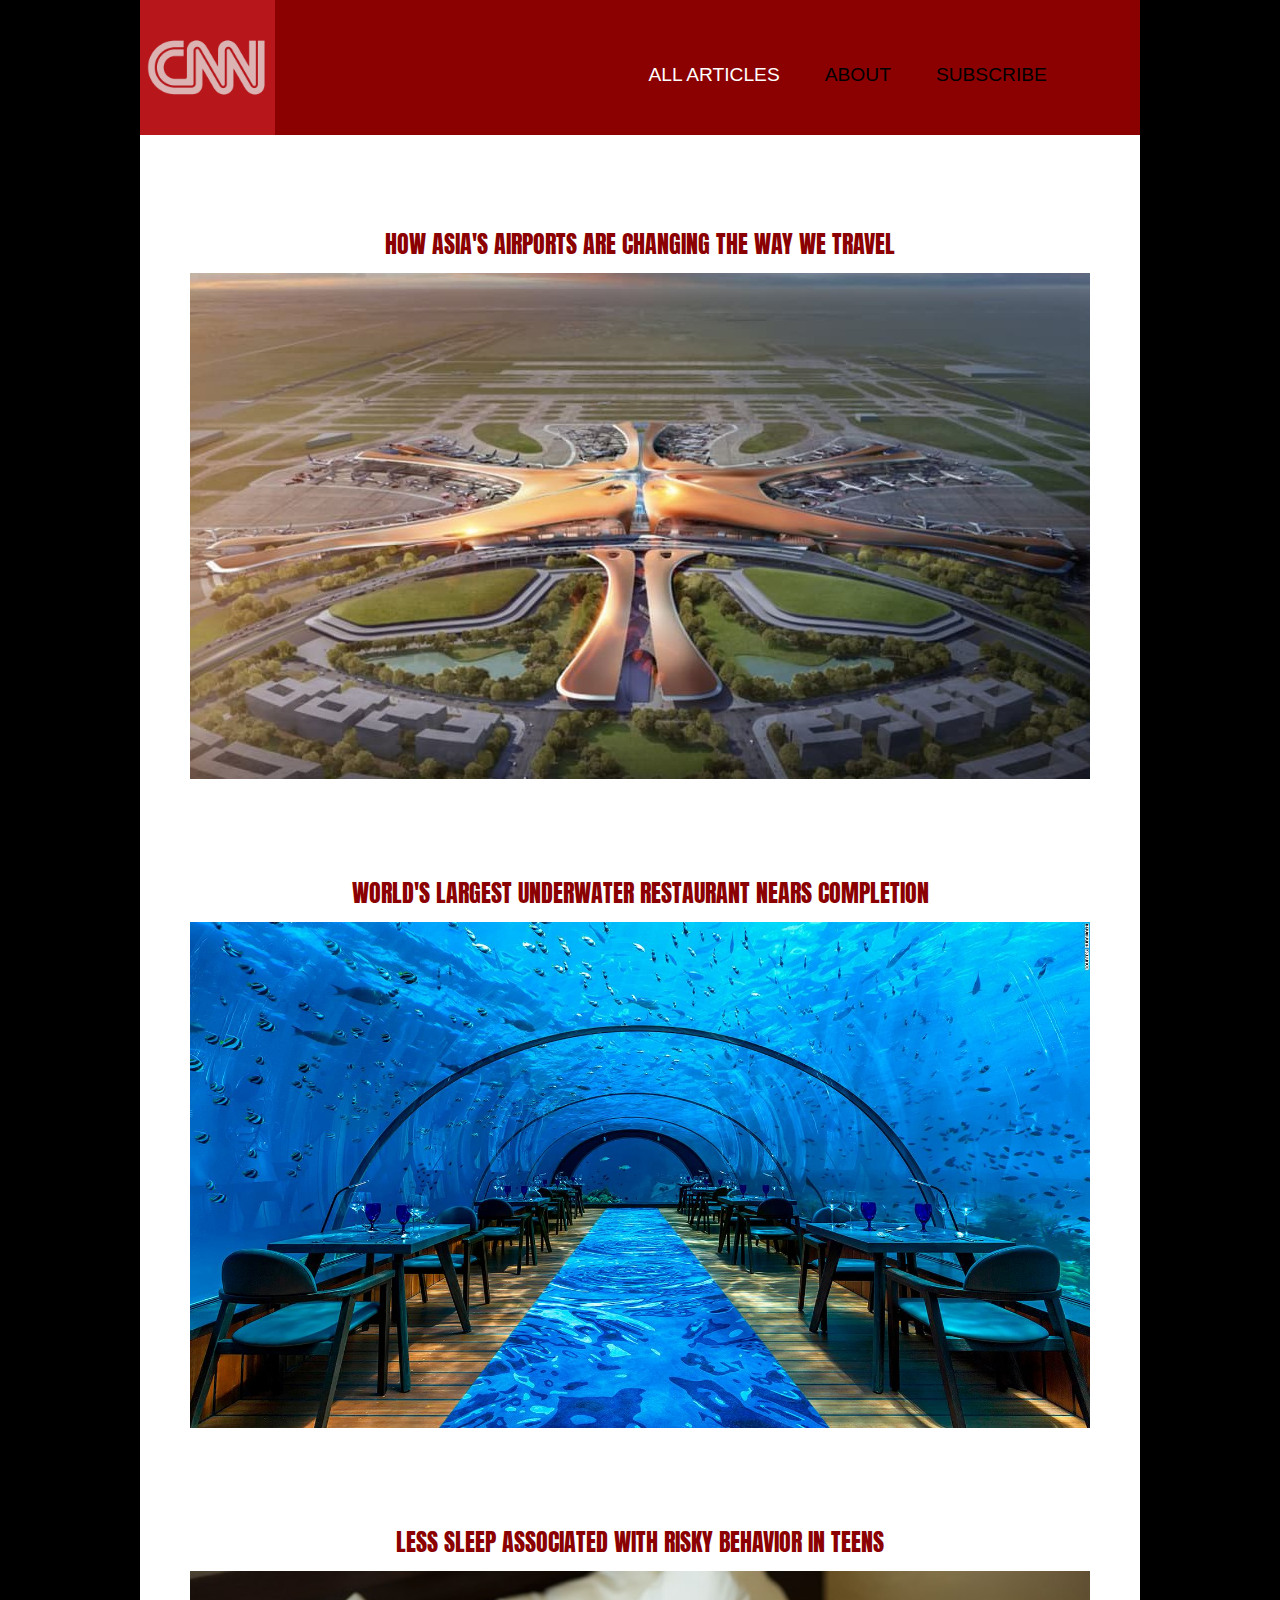
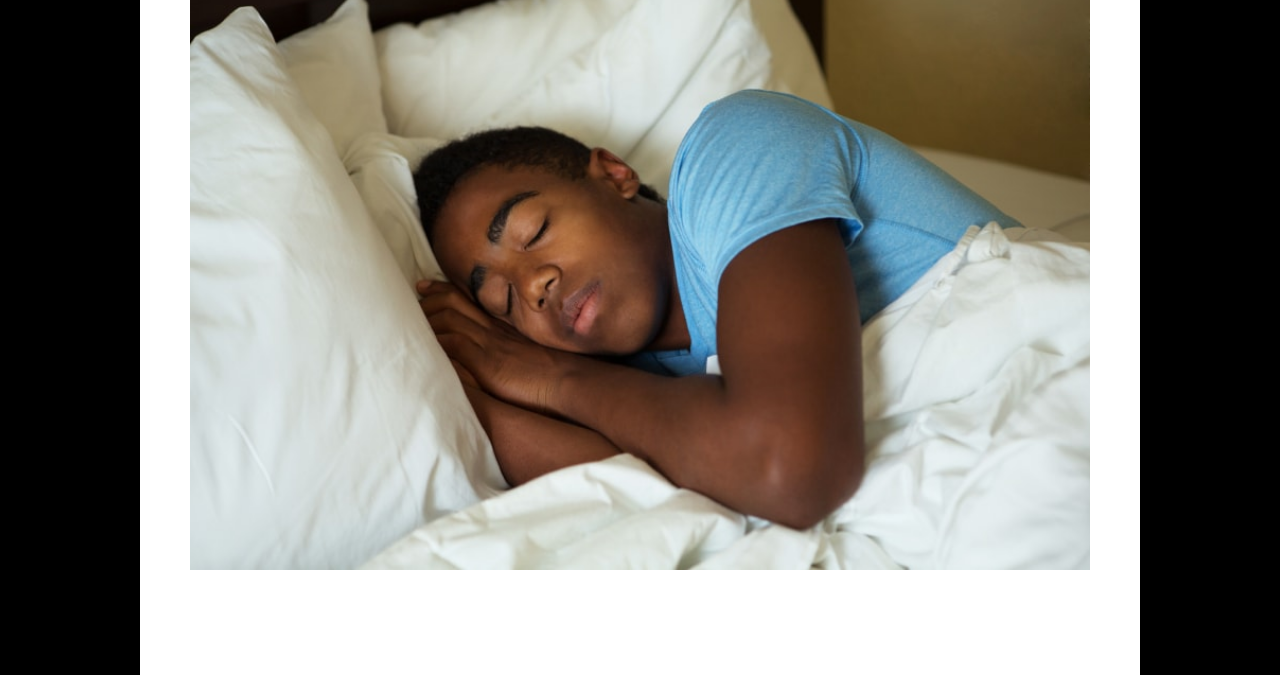
<file: adam/index.html>
<!DOCTYPE html>
<html lang="en">

<head>
    <meta charset="UTF-8">
    <title>Responsive Articles</title>
    <meta name="viewport" content="width=device-width, initial-scale=1.0" />
    <meta name="robots" content="noindex" />
    <link href="https://fonts.googleapis.com/css?family=Lato" rel="stylesheet">
     <link href="https://fonts.googleapis.com/css?family=Anton" rel="stylesheet">
    <link href="https://fonts.googleapis.com/css?family=Roboto+Slab" rel="stylesheet">
    <link href="css/style.css" rel="stylesheet">
</head>

<body>

    <div class="wrapper">
        <header class="header">
            <a href="index.html"> <img src="images/logo.png" alt="logo" class="logo"> </a>

            <div class="nav">

                <a class="link" href="#" id="all">All Articles</a>
                <a class="link" href="#">About</a>
                <a class="link" href="#">Subscribe</a>

            </div>

        </header>
        <main id="wrapper">
            <article>

                <section>
                    <div class="art">
                        <h2>How Asia's airports are changing the way we travel</h2>
                        <a href="article1.html"><img src="images/china.jpg" alt="China Airport" class="image"></a>


                    </div>
                </section>

                <section>
                    <div class="art">
                        <h3>World's largest underwater restaurant nears completion</h3>
                        <a href="article2.html"><img src="images/res.jpg" alt="restaurant underwater" class="res"></a>

                    </div>
                </section>

                <section>
                    <div class="art">
                        <h4>Less sleep associated with risky behavior in teens</h4>
                        <a href="article3.html"><img src="images/sleep.jpg" alt="teen sleeping" class="sleep"></a>

                    </div>
                </section>
            </article>
        </main>
        <footer class="footer">

        </footer>
    </div>


</body>
</html>
</file>
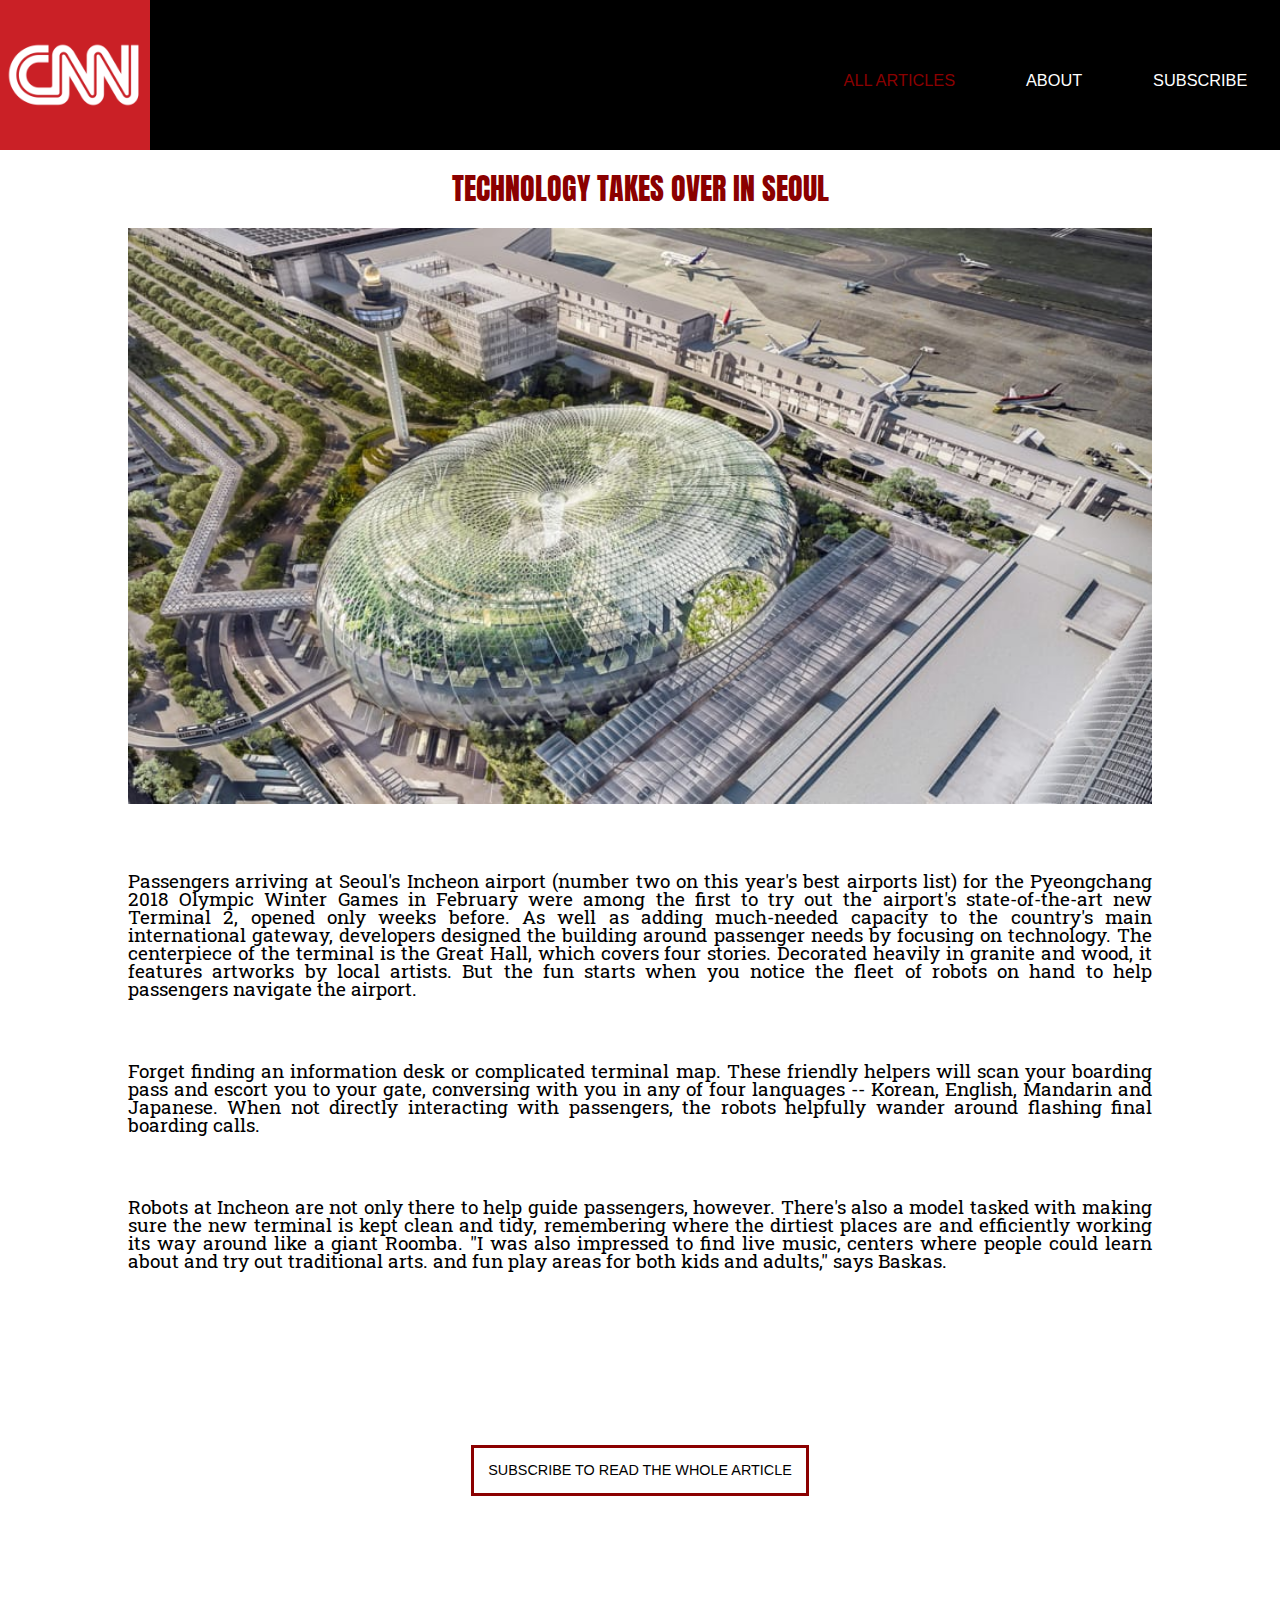
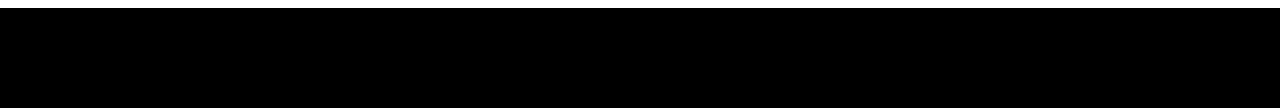
<file: adam/article1.html>
<!DOCTYPE html>
<html lang="en">

<head>
    <meta charset="UTF-8">
    <title>Responsive Articles</title>
    <meta name="viewport" content="width=device-width, initial-scale=1.0" />
    <meta name="robots" content="noindex" />
    <link href="https://fonts.googleapis.com/css?family=Roboto+Slab" rel="stylesheet">
    <link href="https://fonts.googleapis.com/css?family=Anton" rel="stylesheet">
    <link href="https://fonts.googleapis.com/css?family=Lato" rel="stylesheet">
    <link href="css/art1.css" rel="stylesheet">
</head>

<body>

    <div class="wrapper">
        <header class="header">
            <a href="index.html"> <img src="images/logo.png" alt="logo" class="logo"> </a>

            <div class="nav">

                <a class="link" href="#" id="all">All Articles</a>
                <a class="link" href="#">About</a>
                <a class="link" href="#">Subscribe</a>

            </div>

        </header>

        <main id="wrapper">
            <article>


                <section>
                    <div class="art">
                        <h1>Technology takes over in Seoul</h1>

                        <div class="row">
                            <img src="images/china2.jpg" alt="restaurant" class="res2">
                            <p class="p">Passengers arriving at Seoul's Incheon airport (number two on this year's best airports list) for the Pyeongchang 2018 Olympic Winter Games in February were among the first to try out the airport's state-of-the-art new Terminal 2, opened only weeks before.
                                As well as adding much-needed capacity to the country's main international gateway, developers designed the building around passenger needs by focusing on technology.
                                The centerpiece of the terminal is the Great Hall, which covers four stories. Decorated heavily in granite and wood, it features artworks by local artists.
                                But the fun starts when you notice the fleet of robots on hand to help passengers navigate the airport.
                            </p>
                            <p class="p">
                                Forget finding an information desk or complicated terminal map.
                                These friendly helpers will scan your boarding pass and escort you to your gate, conversing with you in any of four languages -- Korean, English, Mandarin and Japanese.
                                When not directly interacting with passengers, the robots helpfully wander around flashing final boarding calls.
                            </p>
                            <p class="p" id="p">
                                Robots at Incheon are not only there to help guide passengers, however. There's also a model tasked with making sure the new terminal is kept clean and tidy, remembering where the dirtiest places are and efficiently working its way around like a giant Roomba.
                                "I was also impressed to find live music, centers where people could learn about and try out traditional arts. and fun play areas for both kids and adults," says Baskas.</p>

                            <div id="sub">

                                <a href="#" class="sub">Subscribe to read the whole article</a>

                            </div>
                        </div>
                    </div>

                </section>



            </article>
        </main>
        <footer class="footer">

        </footer>






    </div>
</body>

</html>
</file>
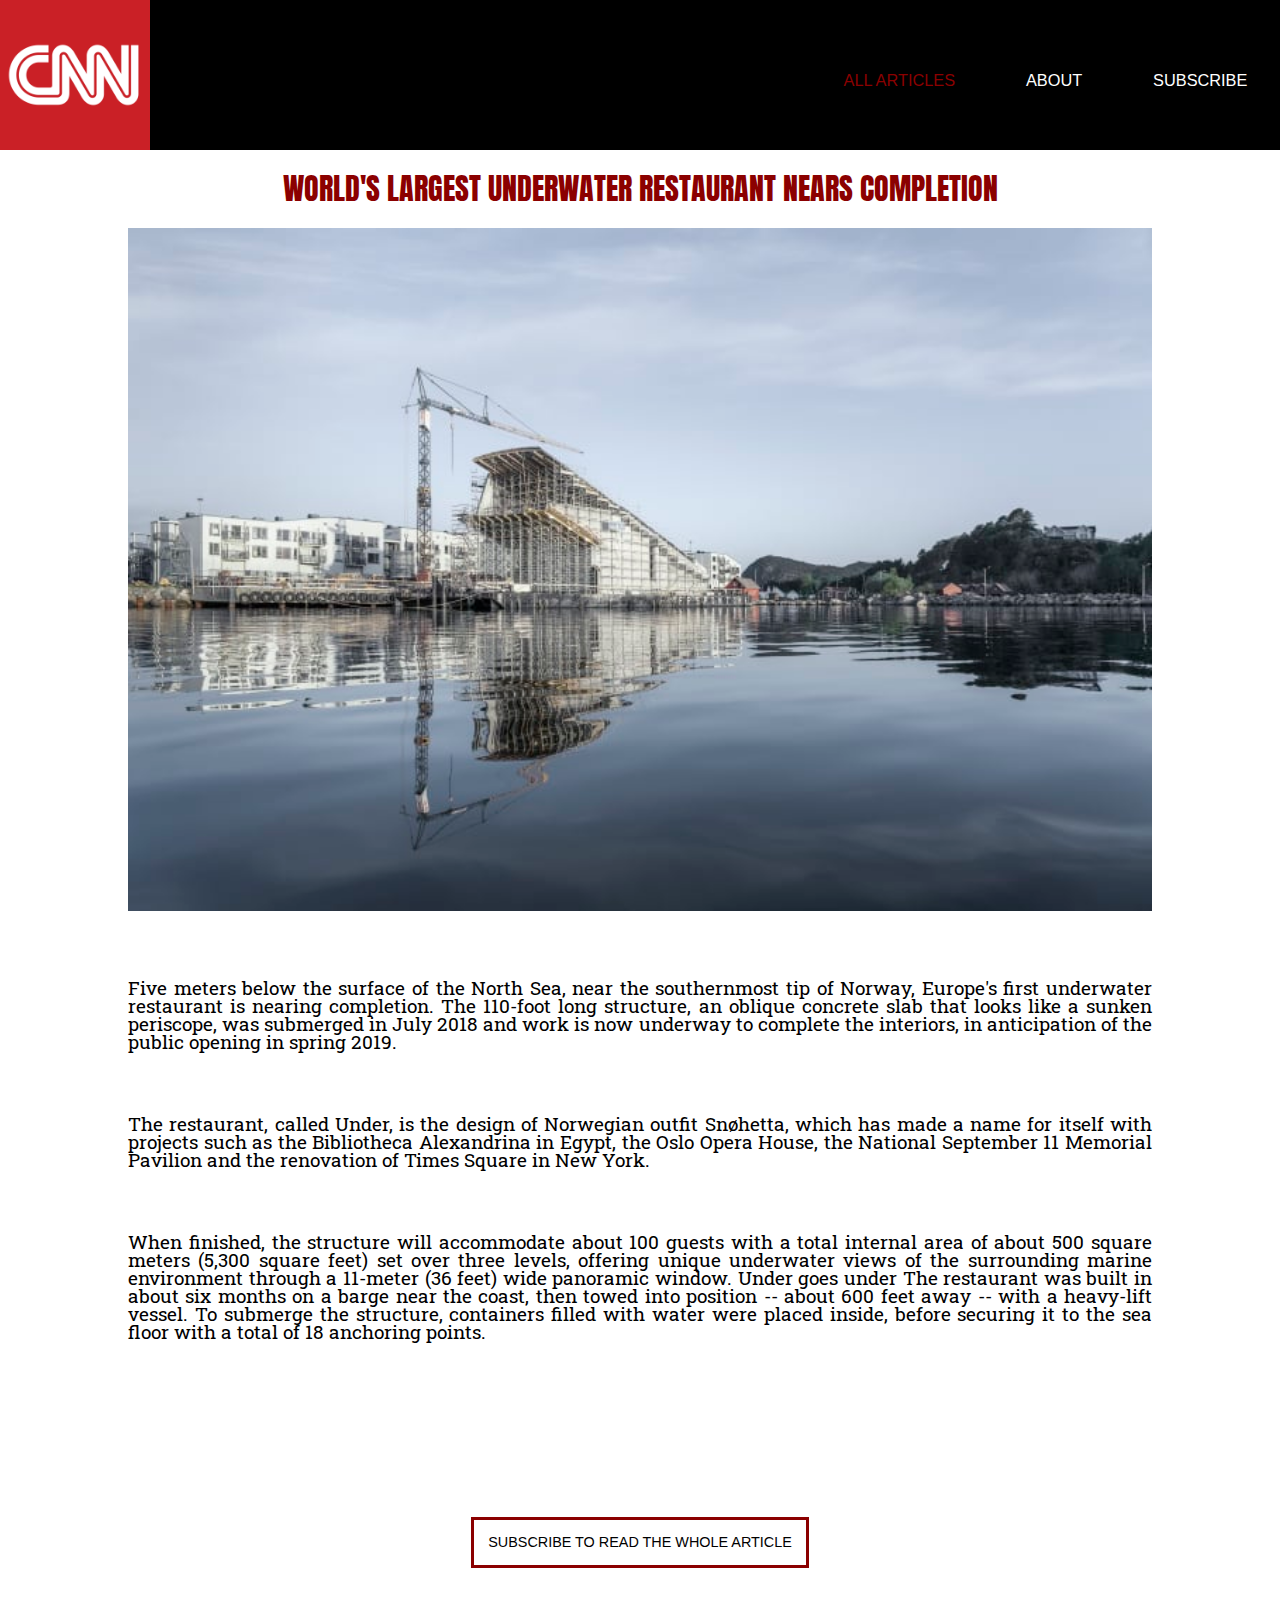
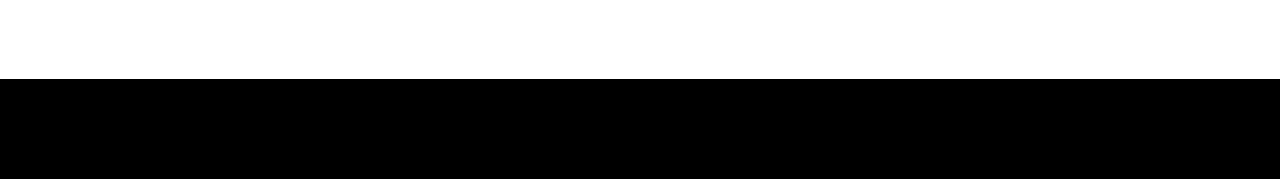
<file: adam/article2.html>
<!DOCTYPE html>
<html lang="en">

<head>
    <meta charset="UTF-8">
    <title>Responsive Articles</title>
    <meta name="viewport" content="width=device-width, initial-scale=1.0" />
    <meta name="robots" content="noindex" />
    <link href="https://fonts.googleapis.com/css?family=Roboto+Slab" rel="stylesheet">
    <link href="https://fonts.googleapis.com/css?family=Anton" rel="stylesheet">
    <link href="https://fonts.googleapis.com/css?family=Lato" rel="stylesheet">
    <link href="css/art1.css" rel="stylesheet">
</head>

<body>

    <div class="wrapper">
        <header class="header">
            <a href="index.html"> <img src="images/logo.png" alt="logo" class="logo"> </a>

            <div class="nav">

                <a class="link" href="#" id="all">All Articles</a>
                <a class="link" href="#">About</a>
                <a class="link" href="#">Subscribe</a>

            </div>

        </header>

        <main id="wrapper">
            <article>


                <section>
                    <div class="art">
                        <h1>World's largest underwater restaurant nears completion</h1>
                       
                        <div class="row">
                            <img src="images/res2.jpg" alt="restaurant" class="res2">
                            <p class="p">Five meters below the surface of the North Sea, near the southernmost tip of Norway, Europe's first underwater restaurant is nearing completion. The 110-foot long structure, an oblique concrete slab that looks like a sunken periscope, was submerged in July 2018 and work is now underway to complete the interiors, in anticipation of the public opening in spring 2019.
                            </p>
                            <p class="p">
                                The restaurant, called Under, is the design of Norwegian outfit Snøhetta, which has made a name for itself with projects such as the Bibliotheca Alexandrina in Egypt, the Oslo Opera House, the National September 11 Memorial Pavilion and the renovation of Times Square in New York.
                            </p>
                            <p class="p" id="p">
                                When finished, the structure will accommodate about 100 guests with a total internal area of about 500 square meters (5,300 square feet) set over three levels, offering unique underwater views of the surrounding marine environment through a 11-meter (36 feet) wide panoramic window.
                                Under goes under
                                The restaurant was built in about six months on a barge near the coast, then towed into position -- about 600 feet away -- with a heavy-lift vessel. To submerge the structure, containers filled with water were placed inside, before securing it to the sea floor with a total of 18 anchoring points.</p>

    <div id="sub">

                    <a href="#" class="sub">Subscribe to read the whole article</a>

                </div>
                        </div>
                    </div>

                </section>

            

            </article>
        </main>
        <footer class="footer">

        </footer>






    </div>
</body>

</html>
</file>
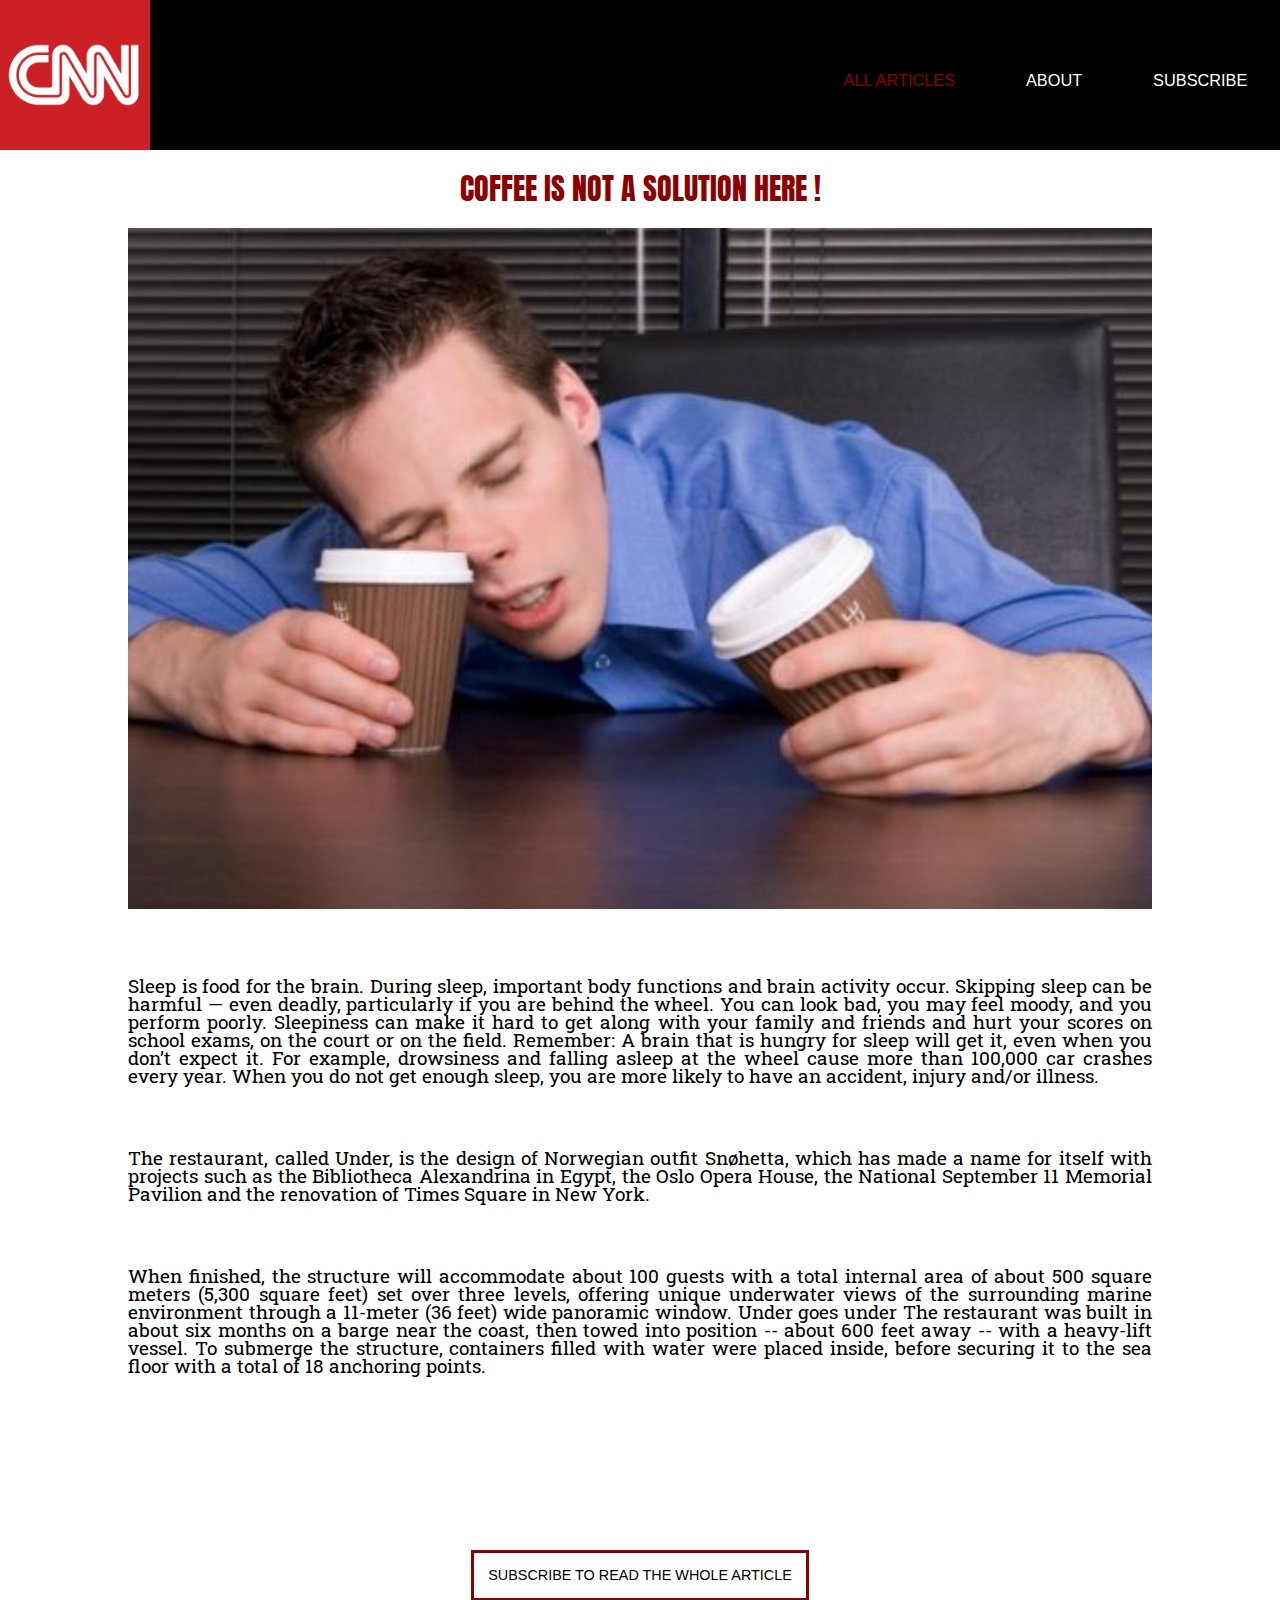
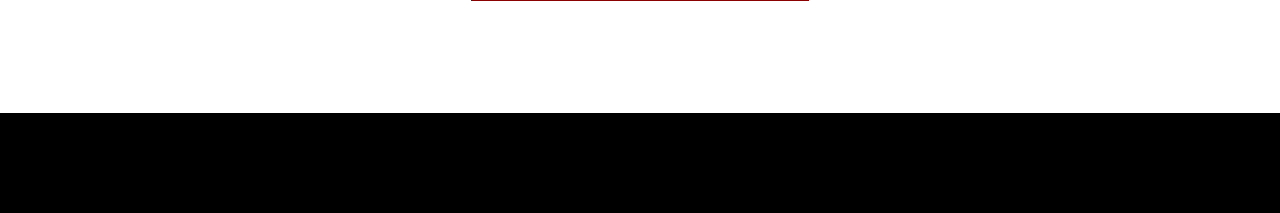
<file: adam/article3.html>
<!DOCTYPE html>
<html lang="en">

<head>
    <meta charset="UTF-8">
    <title>Responsive Articles</title>
    <meta name="viewport" content="width=device-width, initial-scale=1.0" />
    <meta name="robots" content="noindex" />
    <link href="https://fonts.googleapis.com/css?family=Roboto+Slab" rel="stylesheet">
    <link href="https://fonts.googleapis.com/css?family=Anton" rel="stylesheet">
    <link href="https://fonts.googleapis.com/css?family=Lato" rel="stylesheet">
    <link href="css/art1.css" rel="stylesheet">
</head>

<body>

    <div class="wrapper">
        <header class="header">
            <a href="index.html"> <img src="images/logo.png" alt="logo" class="logo"> </a>

            <div class="nav">

                <a class="link" href="#" id="all">All Articles</a>
                <a class="link" href="#">About</a>
                <a class="link" href="#">Subscribe</a>

            </div>

        </header>

        <main id="wrapper">
            <article>


                <section>
                    <div class="art">
                        <h1>Coffee is not a solution here !</h1>

                        <div class="row">
                            <img src="images/lack.jpg" alt="restaurant" class="res2">
                            <p class="p">Sleep is food for the brain. During sleep, important body functions and brain activity occur. Skipping sleep can be harmful — even deadly, particularly if you are behind the wheel. You can look bad, you may feel moody, and you perform poorly. Sleepiness can make it hard to get along with your family and friends and hurt your scores on school exams, on the court or on the field. Remember: A brain that is hungry for sleep will get it, even when you don’t expect it. For example, drowsiness and falling asleep at the wheel cause more than 100,000 car crashes every year. When you do not get enough sleep, you are more likely to have an accident, injury and/or illness.
                            </p>
                            <p class="p">
                                The restaurant, called Under, is the design of Norwegian outfit Snøhetta, which has made a name for itself with projects such as the Bibliotheca Alexandrina in Egypt, the Oslo Opera House, the National September 11 Memorial Pavilion and the renovation of Times Square in New York.
                            </p>
                            <p class="p" id="p">
                                When finished, the structure will accommodate about 100 guests with a total internal area of about 500 square meters (5,300 square feet) set over three levels, offering unique underwater views of the surrounding marine environment through a 11-meter (36 feet) wide panoramic window.
                                Under goes under
                                The restaurant was built in about six months on a barge near the coast, then towed into position -- about 600 feet away -- with a heavy-lift vessel. To submerge the structure, containers filled with water were placed inside, before securing it to the sea floor with a total of 18 anchoring points.</p>

                            <div id="sub">

                                <a href="#" class="sub">Subscribe to read the whole article</a>

                            </div>
                        </div>
                    </div>

                </section>



            </article>
        </main>
        <footer class="footer">

        </footer>






    </div>
</body>

</html>
</file>
<file: adam/css/art1.css>
html,
body,
div,
span,
applet,
object,
iframe,
h1,
h2,
h3,
h4,
h5,
h6,
p,
blockquote,
pre,
a,
abbr,
acronym,
address,
big,
cite,
code,
del,
dfn,
em,
img,
ins,
kbd,
q,
s,
samp,
small,
strike,
strong,
sub,
sup,
tt,
var,
b,
u,
i,
center,
dl,
dt,
dd,
ol,
ul,
li,
fieldset,
form,
label,
legend,
table,
caption,
tbody,
tfoot,
thead,
tr,
th,
td,
article,
aside,
canvas,
details,
embed,
figure,
figcaption,
footer,
header,
hgroup,
menu,
nav,
output,
ruby,
section,
summary,
time,
mark,
audio,
video {
    margin: 0;
    padding: 0;
    border: 0;
    font-size: 100%;
    font: inherit;
    vertical-align: baseline;
}

/* HTML5 display-role reset for older browsers */
article,
aside,
details,
figcaption,
figure,
footer,
header,
hgroup,
menu,
nav,
section {
    display: block;
}

body {
    line-height: 1;
}

ol,
ul {
    list-style: none;
}

blockquote,
q {
    quotes: none;
}

blockquote:before,
blockquote:after,
q:before,
q:after {
    content: '';
    content: none;
}

table {
    border-collapse: collapse;
    border-spacing: 0;
}

/* End of Eric Meyer's CSS Reset */

article,
aside,
details,
figcaption,
figure,
footer,
header,
hgroup,
main,
nav,
section,
summary {
    display: block;
}

body {
    font: 12px/18px Arial, sans-serif;
}

.wrapper {
    min-width: 300px;
    max-width: 1000px;
    margin: 0 auto;
}


/* Header
-----------------------------------------------------------------------------*/
.header {
    height: 150px;
    background: #FFE680;
}


/* Middle
-----------------------------------------------------------------------------*/
.content {}




/* Footer
-----------------------------------------------------------------------------*/
.footer {
    height: 100px;
    background: #BFF08E;
}


@media screen and (min-width: 240px) {

    .logo {
        height: 80px;
        width: auto;
        opacity: 0.7
    }

    .logo:hover {
        opacity: 1;
    }

    .header {
        height: 80px;
        width: auto;
        background-color: black;

    }

    .nav {
        margin-top: 5%;
        margin-right: 5%;
        float: right;
        display: grid;
    }


    .nav a {
        font-size: 80%;
        color: white;
        text-align: right;
        text-decoration: none;

    }

    #all {
        color: darkred;
    }

    h1 {
        font-size: 150%;
        padding: 1em;
        color: darkred;
        text-transform: uppercase;
        text-align: center;


    }

    .row .p {
        max-width: 70%;
        text-align: justify;
        margin-left: 15%;
        margin-top: 5%;
        font-size: 130%;
        font-family: "Roboto Slab"
    }

    .res2 {
        width: 90%;
        margin-left: 5%;
    }

    .sub {
        text-decoration: none;
        padding: 1em;
        color: black;
        text-transform: uppercase;
        border: solid darkred;


    }

    .sub:hover {
        background-color: black;
        color: white;
    }

    #sub {
        margin-top: 15%;
        margin-bottom: 10%;
        text-align: center;
    }



    .footer {
        background-color: black;
    }

}

@media screen and (min-width: 500px) {

    .nav {
        display: inline;
        font-size: 140%;
        margin-top: 30px;
    }

    .nav a {
        padding: 0.5em;
    }

}

@media screen and (min-width: 700px) {

    .res2 {
        float: left;
        width: 40%;
        margin-left: 15%;
        margin-right: 3%;

    }

    .art {
        padding: 1e
    }

    .row, .p {
    font-size: 120%;
    }

    h1 {
        max-width: 50%;
        margin-left: 22.5%;
        font-family: "Anton";
        font-size: 150%;
        text-rendering: optimizeLegibility;
    }
}

@media screen and (min-width: 1000px) {

    .header {
    height: 150px;
    
    }

    .logo {
    height: 150px;
    width: auto;
    }

    .nav {
    margin-top: 70px;
    font-size: 170%;
    text-transform: uppercase;
    margin-right: 0;
    }

    .nav a {
    padding: 2em;
    }

    .nav a:hover {
    border-bottom: 1px solid;
    }

    .row .p {
        max-width: 80%;
        margin-left: 10%
    }

    .wrapper {
        max-width: 2000px;
    }

    .res2 {
        float: none;
        width: 80%;
        margin-left: 10%;
        margin-right: 0;
    }

    h1 {
        font-size: 250%;
        max-width: 100%;
        margin-left: 0;


    }


}

@media screen and (min-width: 1400px) {

    .res2 {
    float: left;
    width: 40%;
    margin: 4%;
    margin-top: 0;

}

    .row {
    margin-right: 4%;
    }

    .row .p {
    margin-top: 3%;
    font-size: 150%;
    float: right;
    display: contents;
    
}

    h1 {
    margin-bottom: 2%;
}

    #sub {
    margin: 5%;
    }

    .footer {
    visibility: hidden;
    }
}
</file>
<file: adam/css/style.css>
/* Eric Meyer's CSS Reset */
html,
body,
div,
span,
applet,
object,
iframe,
h1,
h2,
h3,
h4,
h5,
h6,
p,
blockquote,
pre,
a,
abbr,
acronym,
address,
big,
cite,
code,
del,
dfn,
em,
img,
ins,
kbd,
q,
s,
samp,
small,
strike,
strong,
sub,
sup,
tt,
var,
b,
u,
i,
center,
dl,
dt,
dd,
ol,
ul,
li,
fieldset,
form,
label,
legend,
table,
caption,
tbody,
tfoot,
thead,
tr,
th,
td,
article,
aside,
canvas,
details,
embed,
figure,
figcaption,
footer,
header,
hgroup,
menu,
nav,
output,
ruby,
section,
summary,
time,
mark,
audio,
video {
    margin: 0;
    padding: 0;
    border: 0;
    font-size: 100%;
    font: inherit;
    vertical-align: baseline;
}

/* HTML5 display-role reset for older browsers */
article,
aside,
details,
figcaption,
figure,
footer,
header,
hgroup,
menu,
nav,
section {
    display: block;
}

body {
    line-height: 1;
}

ol,
ul {
    list-style: none;
}

blockquote,
q {
    quotes: none;
}

blockquote:before,
blockquote:after,
q:before,
q:after {
    content: '';
    content: none;
}

table {
    border-collapse: collapse;
    border-spacing: 0;
}

/* End of Eric Meyer's CSS Reset */

article,
aside,
details,
figcaption,
figure,
footer,
header,
hgroup,
main,
nav,
section,
summary {
    display: block;
}

body {
    font: 12px/18px Arial, sans-serif;
}

.wrapper {
    min-width: 300px;
    max-width: 1000px;
    margin: 0 auto;
}


/* Header
-----------------------------------------------------------------------------*/
.header {
    height: 150px;
    background: #FFE680;
}


/* Middle
-----------------------------------------------------------------------------*/
.content {}




/* Footer
-----------------------------------------------------------------------------*/
.footer {
    height: 100px;
    background: #BFF08E;
}


@media screen and (min-width: 240px) {

    .logo {
        height: 100px;
        width: auto;
        opacity: 0.7

    }

 
    .logo:hover {
    opacity: 1;
    }

    .header {
        height: 100px;
        width: auto;
        background-color: black;

    }

    .art img {
        width: 80%;
        margin-left: 10%;
    }

    .art img:hover {
        width: 90%;
        transition: 0.5s;
        margin: 5%;
    }

    .art {
        margin-top: 10%;
    }

    h4,
    h2,
    h3 {
        font-family: "Anton";
        text-transform: uppercase;
        font-size: 120%;
        text-align: center;
        color: darkred;
        max-width: 500px;
        margin-bottom: 2%;
    }

    .footer {
        background-color: black;
    }

    .nav {
        margin-top: 5%;
        margin-right: 5%;
        float: right;
        display: grid;
    }

    .nav a {
        font-size: 80%;
        color: white;
        text-align: right;
        text-decoration: none;

    }

    #all {
        color: darkred;
    }
}


@media screen and (min-width: 440px) {

    .nav {
        margin-top: 5%;
        display: inline-block;
    }

    .nav,
    .link {
        font-size: 180%;
        padding: 0.5em;


    }

    h4,
    h2,
    h3 {
        font-size: 140%;
        max-width: 1000px;
    }

    .art img {
        width: 100%;
        margin: 0;
    }

    .art img:hover {
        width: 95%;
        transition: 0.5s;
        margin: 2.5%;
    }



    @media screen and (min-width: 768px) {

        .logo {
            height: 100px;
            width: auto;

        }

        .logo:hover {
            height: 110px;
            width: auto;
            transition: 0.3s;
        }


        .nav {
            margin-top: 3%;
        }

        .nav,
        .link {
            display: inline;
            font-size: 2em;
            text-transform: uppercase;
        }

        h4,
        h2,
        h3 {
            font-size: 180%;
            max-width: 50%;
            margin-left: 25%;
        }

    }



    @media screen and (min-width: 1024px) {

        body {
            background-color: black;
        }

        .wrapper {
            background-color: white;
        }

        .header {
            height: 15vh;
            background-color: darkred;
        }

        .logo {
            height: 15vh;
            width: auto;
        }

        .logo:hover {
            height: 16vh;
            width: auto;
        }

        .art img {
            width: 90%;
            margin-left: 5%;
        }

        .art img:hover {
            width: 100%;
            transition: 0.8s;
            margin: 0.2%;
        }

        .nav {
            margin-top: 4%;
        }

        .nav,
        .link {
            padding: 1em
        }

        .nav a {
            color: black;

        }

        .nav a:hover {
            border-bottom: 1px solid;
        }

        #all {
            color: white;
        }

        h4,
        h2,
        h3 {
            
            font-size: 200%;
            max-width: 80%;
            margin-left: 10%;
            margin-bottom: 2%;
        }

        .footer {
            background-color: white;
         }

         }
</file>
